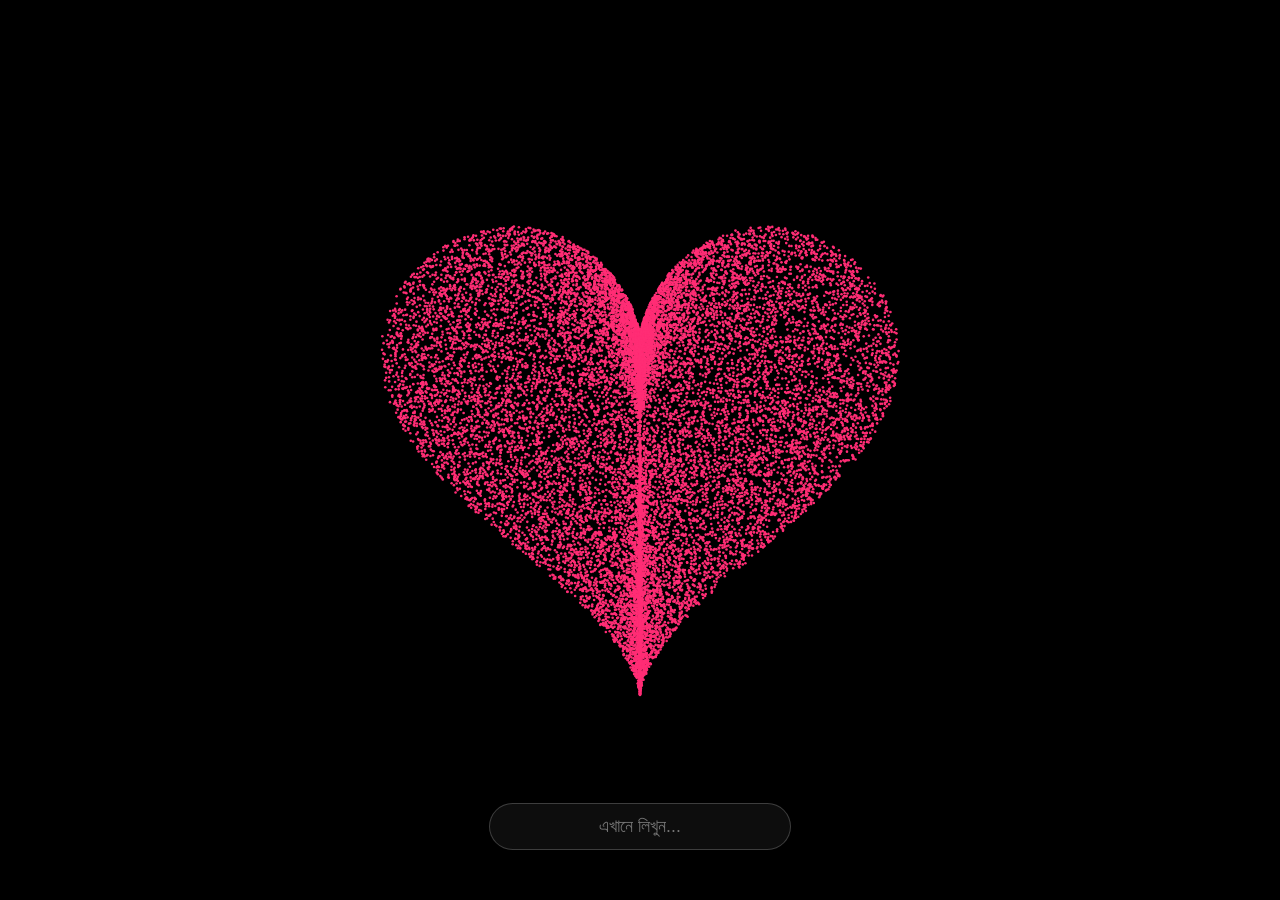
<file: ParticleProject Main/index.html>
<!DOCTYPE html>
<html lang="en">
<head>
    <meta charset="UTF-8">
    <meta name="viewport" content="width=device-width, initial-scale=1.0">
    <title>Particle Morphing</title>
    <link rel="stylesheet" href="style.css">
</head>
<body>
    <canvas id="canvas1"></canvas>
    <input type="text" id="userInput" placeholder="এখানে লিখুন..." maxlength="15" autocomplete="off">
    
    <script src="script.js"></script>
</body>
</html>
</file>
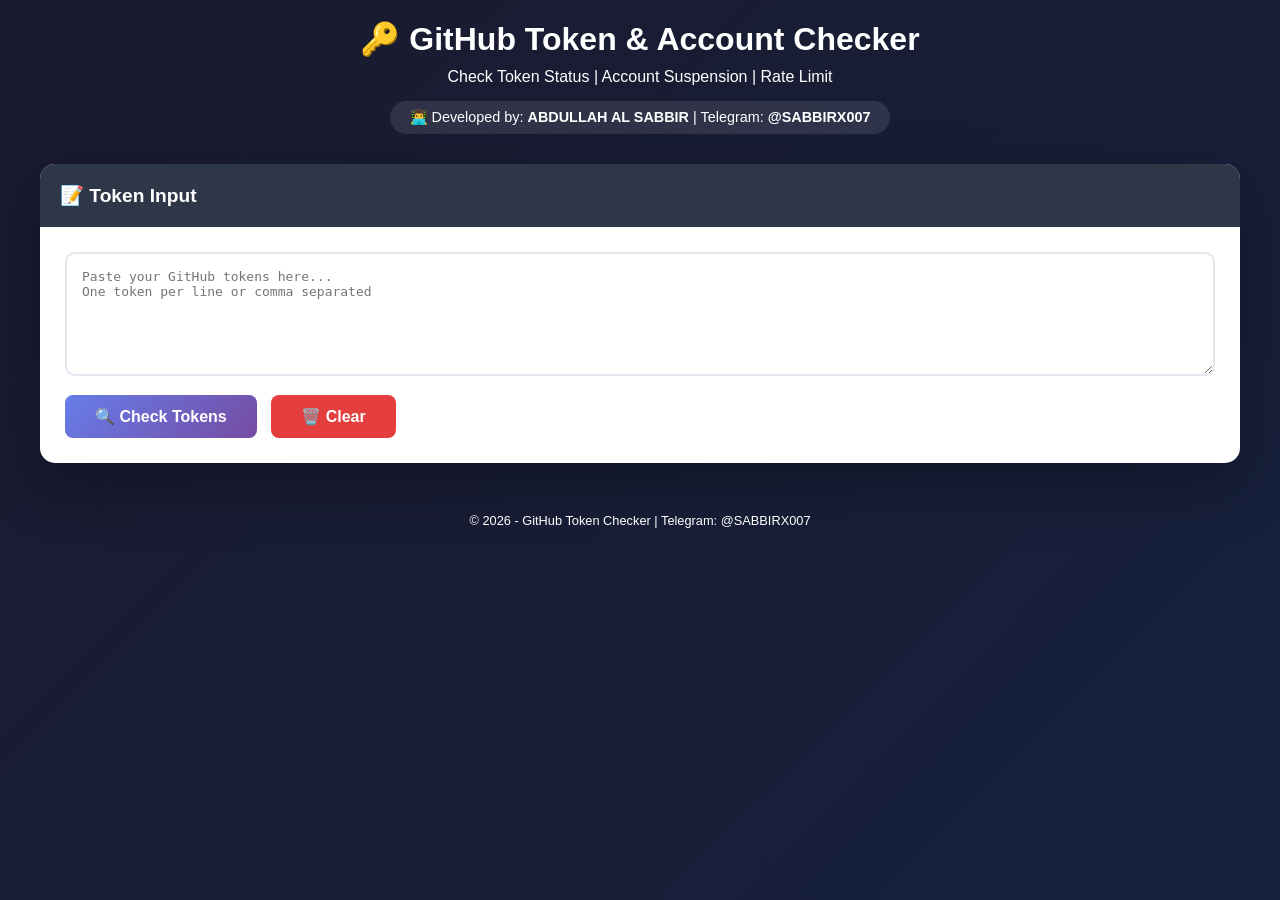
<file: token check.html>
<!DOCTYPE html>
<html lang="en">
<head>
    <meta charset="UTF-8">
    <meta name="viewport" content="width=device-width, initial-scale=1.0">
    <title>GitHub Token Checker | SABBIRX007</title>
    <style>
        * {
            margin: 0;
            padding: 0;
            box-sizing: border-box;
        }
        body {
            font-family: 'Segoe UI', Tahoma, Geneva, Verdana, sans-serif;
            background: linear-gradient(135deg, #1a1a2e 0%, #16213e 100%);
            min-height: 100vh;
            padding: 20px;
        }
        .container {
            max-width: 1200px;
            margin: 0 auto;
        }
        .header {
            text-align: center;
            margin-bottom: 30px;
            color: white;
        }
        .header h1 {
            font-size: 2rem;
            margin-bottom: 10px;
        }
        .creator {
            background: rgba(255,255,255,0.1);
            display: inline-block;
            padding: 8px 20px;
            border-radius: 50px;
            margin-top: 15px;
            font-size: 0.9rem;
        }
        .card {
            background: white;
            border-radius: 15px;
            box-shadow: 0 20px 60px rgba(0,0,0,0.3);
            overflow: hidden;
            margin-bottom: 30px;
        }
        .card-header {
            background: #2d3748;
            color: white;
            padding: 20px;
            font-size: 1.2rem;
            font-weight: bold;
        }
        .card-body {
            padding: 25px;
        }
        textarea {
            width: 100%;
            padding: 15px;
            border: 2px solid #e2e8f0;
            border-radius: 10px;
            font-family: monospace;
            font-size: 13px;
            resize: vertical;
        }
        textarea:focus {
            outline: none;
            border-color: #667eea;
        }
        .btn {
            background: linear-gradient(135deg, #667eea 0%, #764ba2 100%);
            color: white;
            border: none;
            padding: 12px 30px;
            border-radius: 8px;
            font-size: 1rem;
            font-weight: bold;
            cursor: pointer;
            margin-right: 10px;
            margin-top: 15px;
        }
        .btn-clear {
            background: #e53e3e;
        }
        .stats {
            display: flex;
            gap: 15px;
            margin-bottom: 20px;
            flex-wrap: wrap;
        }
        .stat-box {
            flex: 1;
            background: #f7fafc;
            padding: 15px;
            border-radius: 10px;
            text-align: center;
            border-left: 4px solid;
        }
        .stat-box.total { border-left-color: #4299e1; }
        .stat-box.valid { border-left-color: #48bb78; }
        .stat-box.invalid { border-left-color: #f56565; }
        .stat-number {
            font-size: 2rem;
            font-weight: bold;
        }
        .results-table {
            overflow-x: auto;
            margin-top: 20px;
        }
        table {
            width: 100%;
            border-collapse: collapse;
        }
        th, td {
            padding: 12px;
            text-align: left;
            border-bottom: 1px solid #e2e8f0;
        }
        th {
            background: #edf2f7;
            font-weight: bold;
        }
        .badge {
            display: inline-block;
            padding: 4px 12px;
            border-radius: 20px;
            font-size: 0.85rem;
            font-weight: bold;
        }
        .badge-valid { background: #c6f6d5; color: #22543d; }
        .badge-invalid { background: #fed7d7; color: #742a2a; }
        .badge-suspended { background: #feebc8; color: #744210; }
        .badge-limited { background: #fed7d7; color: #742a2a; }
        .loading {
            display: none;
            text-align: center;
            padding: 20px;
        }
        .spinner {
            border: 3px solid #f3f3f3;
            border-top: 3px solid #667eea;
            border-radius: 50%;
            width: 40px;
            height: 40px;
            animation: spin 1s linear infinite;
            margin: 0 auto;
        }
        @keyframes spin {
            0% { transform: rotate(0deg); }
            100% { transform: rotate(360deg); }
        }
        .footer {
            text-align: center;
            padding: 20px;
            color: white;
            font-size: 0.8rem;
        }
        .footer a {
            color: white;
            text-decoration: none;
        }
        .warning-box {
            background: #fed7d7;
            border-left: 4px solid #e53e3e;
            padding: 15px;
            margin-top: 15px;
            border-radius: 8px;
        }
    </style>
</head>
<body>
    <div class="container">
        <div class="header">
            <h1>🔑 GitHub Token & Account Checker</h1>
            <p>Check Token Status | Account Suspension | Rate Limit</p>
            <div class="creator">
                👨‍💻 Developed by: <strong>ABDULLAH AL SABBIR</strong> | Telegram: <strong>@SABBIRX007</strong>
            </div>
        </div>

        <div class="card">
            <div class="card-header">
                📝 Token Input
            </div>
            <div class="card-body">
                <textarea id="tokens" rows="6" placeholder="Paste your GitHub tokens here...&#10;One token per line or comma separated"></textarea>
                
                <button class="btn" onclick="checkTokens()">🔍 Check Tokens</button>
                <button class="btn btn-clear" onclick="clearAll()">🗑️ Clear</button>

                <div class="loading" id="loading">
                    <div class="spinner"></div>
                    <p style="margin-top: 10px;">Checking tokens...</p>
                </div>
            </div>
        </div>

        <div class="card" id="resultsCard" style="display: none;">
            <div class="card-header">
                📊 Results
            </div>
            <div class="card-body">
                <div class="stats">
                    <div class="stat-box total">
                        <div class="stat-number" id="totalCount">0</div>
                        <div class="stat-label">Total Tokens</div>
                    </div>
                    <div class="stat-box valid">
                        <div class="stat-number" id="validCount">0</div>
                        <div class="stat-label">Valid Tokens</div>
                    </div>
                    <div class="stat-box invalid">
                        <div class="stat-number" id="invalidCount">0</div>
                        <div class="stat-label">Invalid/Suspended</div>
                    </div>
                </div>

                <div class="results-table">
                    <table id="resultsTable">
                        <thead>
                            <tr><th>#</th><th>Token (Masked)</th><th>Username</th><th>Status</th><th>Rate Limit</th><th>Message</th></tr>
                        </thead>
                        <tbody id="resultsBody"></tbody>
                    </table>
                </div>
            </div>
        </div>

        <div class="footer">
            <p>© 2026 - GitHub Token Checker | <a href="https://t.me/SABBIRX007" target="_blank">Telegram: @SABBIRX007</a></p>
        </div>
    </div>

    <script>
        async function checkTokens() {
            const input = document.getElementById('tokens').value.trim();
            if (!input) { alert('Please paste some tokens first!'); return; }

            let tokens = [];
            const lines = input.split(/\r?\n/);
            for (const line of lines) {
                if (line.includes(',')) {
                    tokens.push(...line.split(',').map(t => t.trim()));
                } else if (line.trim()) {
                    tokens.push(line.trim());
                }
            }
            tokens = [...new Set(tokens)];
            
            if (tokens.length === 0) { alert('No valid tokens found!'); return; }

            document.getElementById('loading').style.display = 'block';
            document.getElementById('resultsCard').style.display = 'block';
            
            const results = [];
            
            for (let i = 0; i < tokens.length; i++) {
                const result = await checkToken(tokens[i], i + 1);
                results.push(result);
                updateResults(results);
                await sleep(500);
            }
            
            document.getElementById('loading').style.display = 'none';
        }

        async function checkToken(token, index) {
            const result = {
                token: token,
                masked: token.substring(0, 10) + '...' + token.substring(token.length - 4),
                valid: false,
                username: '',
                rateLimit: 0,
                status: 'Invalid',
                message: '',
                statusCode: 0
            };
            
            try {
                const response = await fetch('https://api.github.com/user', {
                    method: 'GET',
                    headers: { 'Authorization': `token ${token}`, 'Accept': 'application/vnd.github.v3+json' }
                });
                
                result.statusCode = response.status;
                
                if (response.status === 200) {
                    const data = await response.json();
                    result.valid = true;
                    result.username = data.login;
                    result.status = 'Valid';
                    result.message = 'Token is working';
                    
                    const rateRes = await fetch('https://api.github.com/rate_limit', {
                        headers: { 'Authorization': `token ${token}` }
                    });
                    if (rateRes.status === 200) {
                        const rateData = await rateRes.json();
                        result.rateLimit = rateData.resources.core.remaining;
                        if (result.rateLimit < 100) {
                            result.message = `⚠️ Low rate limit: ${result.rateLimit} remaining`;
                        }
                    }
                } 
                else if (response.status === 401) {
                    result.status = 'Invalid';
                    result.message = '❌ Token is invalid or expired';
                }
                else if (response.status === 403) {
                    const error = await response.json();
                    if (error.message && error.message.includes('suspended')) {
                        result.status = 'Suspended';
                        result.message = '🚫 Account is SUSPENDED! Contact GitHub Support';
                    } else if (error.message && error.message.includes('rate limit')) {
                        result.status = 'Rate Limited';
                        result.message = '⚠️ Rate limit exceeded. Wait 1 hour';
                    } else {
                        result.status = 'Blocked';
                        result.message = '🔒 Token or account is blocked';
                    }
                }
                else if (response.status === 404) {
                    result.status = 'Invalid';
                    result.message = '❌ Token not found';
                }
                else {
                    result.status = 'Error';
                    result.message = `Error: ${response.status}`;
                }
            } catch (error) {
                result.status = 'Network Error';
                result.message = '🌐 Network error - check connection';
            }
            
            return result;
        }

        function updateResults(results) {
            const total = results.length;
            const valid = results.filter(r => r.status === 'Valid').length;
            const invalid = total - valid;
            
            document.getElementById('totalCount').textContent = total;
            document.getElementById('validCount').textContent = valid;
            document.getElementById('invalidCount').textContent = invalid;
            
            const tbody = document.getElementById('resultsBody');
            tbody.innerHTML = '';
            
            results.forEach((r, idx) => {
                const row = tbody.insertRow();
                row.insertCell(0).textContent = idx + 1;
                row.insertCell(1).innerHTML = `<span style="font-family:monospace;font-size:11px;">${r.masked}</span>`;
                row.insertCell(2).innerHTML = r.username ? `<a href="https://github.com/${r.username}" target="_blank" style="color:#4299e1;">@${r.username}</a>` : '-';
                
                let statusColor = '';
                if (r.status === 'Valid') statusColor = '<span class="badge badge-valid">✅ Valid</span>';
                else if (r.status === 'Suspended') statusColor = '<span class="badge badge-suspended">🚫 Suspended</span>';
                else if (r.status === 'Rate Limited') statusColor = '<span class="badge badge-limited">⚠️ Rate Limited</span>';
                else statusColor = '<span class="badge badge-invalid">❌ Invalid</span>';
                row.insertCell(3).innerHTML = statusColor;
                
                let rateDisplay = r.rateLimit > 0 ? `${r.rateLimit} left` : '-';
                if (r.rateLimit === 60) rateDisplay = '60 (unauthenticated)';
                row.insertCell(4).innerHTML = rateDisplay;
                row.insertCell(5).innerHTML = r.message;
            });
        }

        function clearAll() {
            document.getElementById('tokens').value = '';
            document.getElementById('resultsCard').style.display = 'none';
        }

        function sleep(ms) { return new Promise(resolve => setTimeout(resolve, ms)); }
    </script>
</body>
</html>
</file>
<file: ParticleProject Main/style.css>
body {
    margin: 0;
    padding: 0;
    background-color: #000; /* একদম ব্ল্যাক ব্যাকগ্রাউন্ড */
    overflow: hidden;
    display: flex;
    justify-content: center;
    align-items: center;
    font-family: sans-serif;
}

#canvas1 {
    position: absolute;
    top: 0;
    left: 0;
}

#userInput {
    position: absolute;
    bottom: 50px;
    z-index: 10;
    background: rgba(255, 255, 255, 0.05); /* হালকা ব্যাকগ্রাউন্ড */
    border: 1px solid rgba(255, 255, 255, 0.2);
    border-radius: 25px;
    padding: 12px 25px;
    color: white;
    font-size: 1.1rem;
    outline: none;
    text-align: center;
    backdrop-filter: blur(5px);
    width: 250px;
}
</file>
